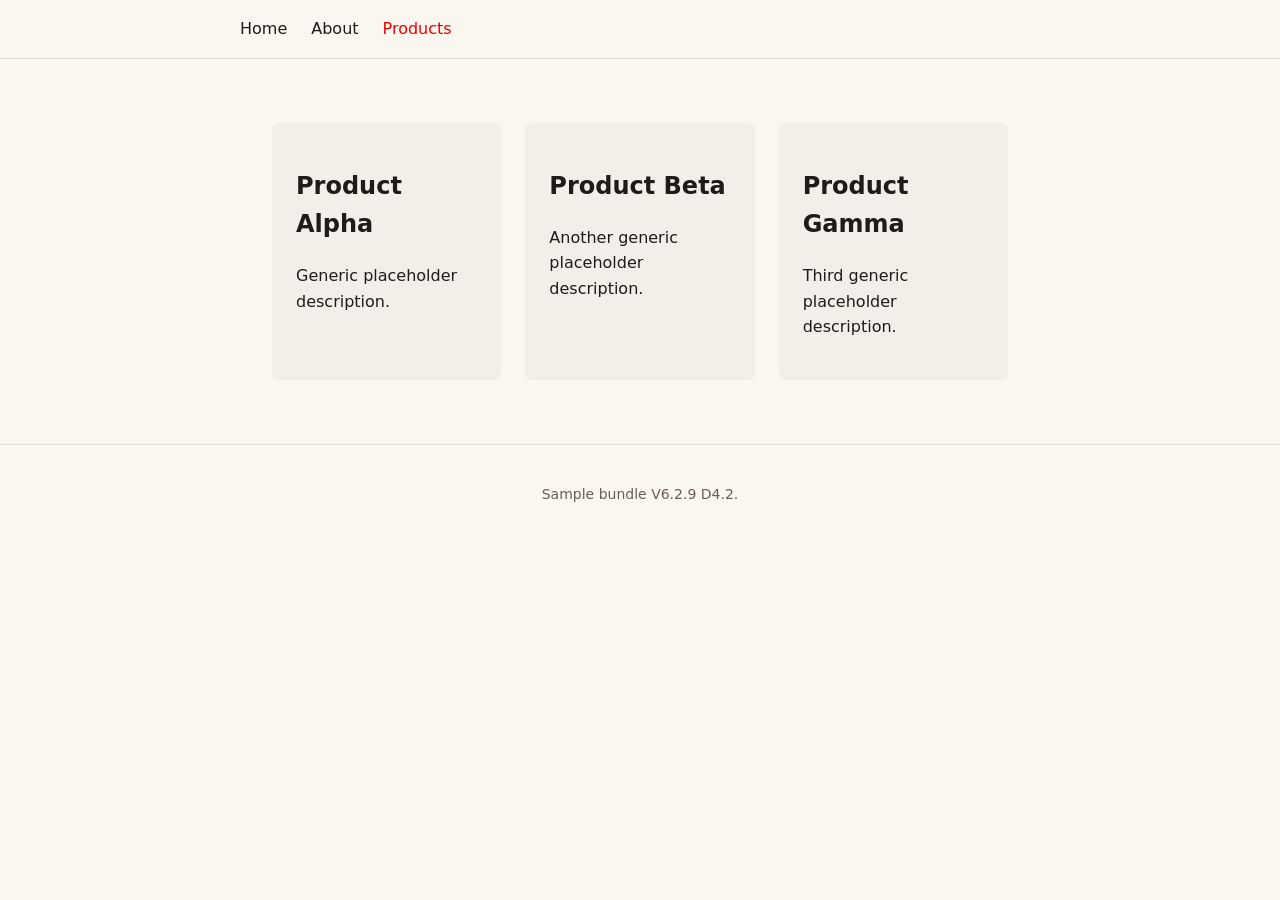
<file: products.html>
<!DOCTYPE html>
<html lang="en">
<head>
  <meta charset="UTF-8">
  <meta name="viewport" content="width=device-width, initial-scale=1.0">
  <title>Sample Bundle — Products</title>
  <link rel="stylesheet" href="assets/styles.css">
</head>
<body>
  <header>
    <nav>
      <a href="index.html">Home</a>
      <a href="about.html">About</a>
      <a href="products.html" class="active">Products</a>
    </nav>
  </header>
  <main>
    <section class="grid">
      <article class="card">
        <h2>Product Alpha</h2>
        <p>Generic placeholder description.</p>
      </article>
      <article class="card">
        <h2>Product Beta</h2>
        <p>Another generic placeholder description.</p>
      </article>
      <article class="card">
        <h2>Product Gamma</h2>
        <p>Third generic placeholder description.</p>
      </article>
    </section>
  </main>
  <footer>
    <p>Sample bundle V6.2.9 D4.2.</p>
  </footer>
</body>
</html>
</file>
<file: assets/styles.css>
/* V6.2.9 D4.2 — generic mock bundle stylesheet. */

:root {
  --color-bg: #faf7f0;
  --color-text: #1f1b16;
  --color-accent: #eb0000;
  --color-muted: #6b5e54;
  --max-width: 800px;
}

* {
  box-sizing: border-box;
}

body {
  margin: 0;
  font-family: -apple-system, BlinkMacSystemFont, "Segoe UI", system-ui, sans-serif;
  background: var(--color-bg);
  color: var(--color-text);
  line-height: 1.6;
}

header {
  border-bottom: 1px solid rgba(0, 0, 0, 0.1);
  padding: 1rem 2rem;
}

nav {
  display: flex;
  gap: 1.5rem;
  max-width: var(--max-width);
  margin: 0 auto;
}

nav a {
  color: var(--color-text);
  text-decoration: none;
  font-weight: 500;
}

nav a.active,
nav a:hover {
  color: var(--color-accent);
}

main {
  max-width: var(--max-width);
  margin: 0 auto;
  padding: 2rem;
}

.hero {
  text-align: center;
  padding: 3rem 0;
}

.hero h1 {
  font-size: 2.5rem;
  margin-bottom: 0.5rem;
}

section {
  margin: 2rem 0;
}

.grid {
  display: grid;
  gap: 1.5rem;
  grid-template-columns: repeat(auto-fit, minmax(220px, 1fr));
}

.card {
  background: rgba(0, 0, 0, 0.03);
  border-radius: 6px;
  padding: 1.5rem;
}

.centered {
  text-align: center;
  padding: 4rem 0;
}

footer {
  border-top: 1px solid rgba(0, 0, 0, 0.1);
  padding: 1.5rem 2rem;
  text-align: center;
  color: var(--color-muted);
  font-size: 0.875rem;
}

img,
video {
  max-width: 100%;
  height: auto;
  border-radius: 4px;
}
</file>
